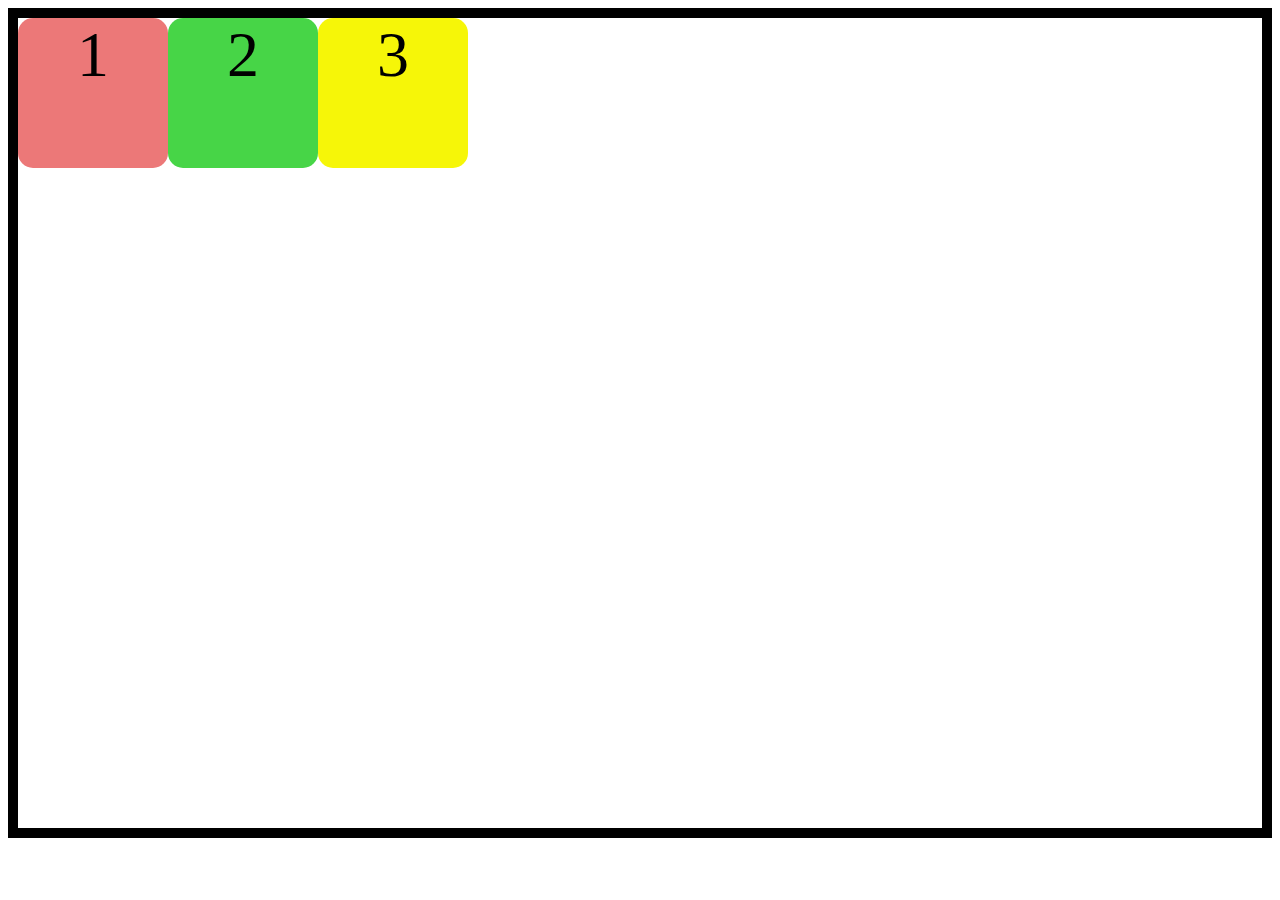
<file: index.html>
<!DOCTYPE html>
<html lang="en">
<head>
    <meta charset="UTF-8">
    <meta name="viewport" content="width=device-width, initial-scale=1.0">
    <title>flexbox</title>
    <link rel="stylesheet" href="style.css">

</head>
<body>
    <div class="container">
        <div class="item"id= "item1">1</div>
        <div class="item"id= "item2">2</div>
        <div class="item"id= "item3">3</div>
        
    </div>
</body>
</html>
</file>
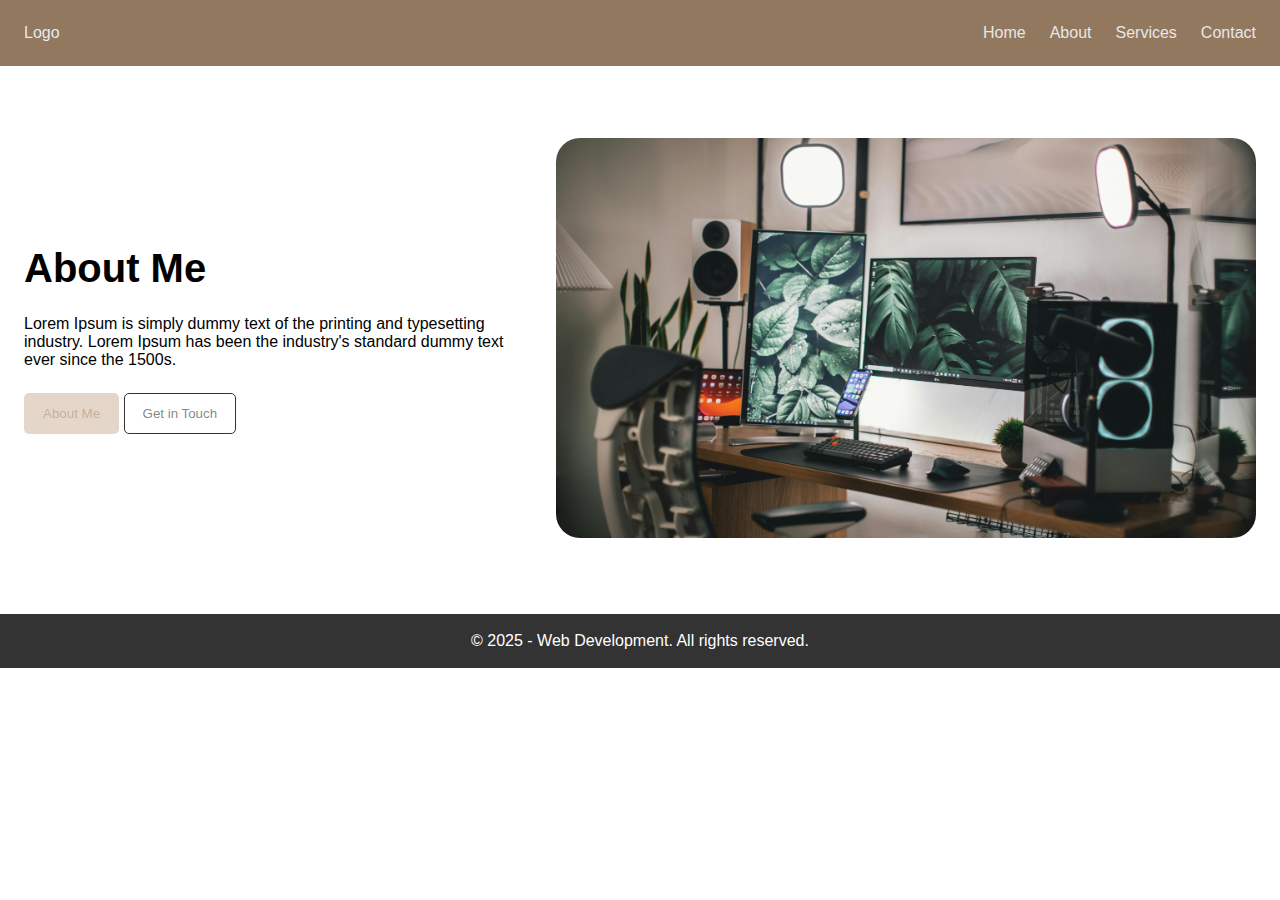
<file: pages/about.html>
<!DOCTYPE html>
<html lang="en">

<head>
  <meta charset="UTF-8">
  <meta name="viewport" content="width=device-width, initial-scale=1.0">
  <title>1B Website - About</title>
  <link rel="stylesheet" href="../assets/styles/style.css">
</head>

<body>
  <!-- Header -->
  <header id="header">
    <nav class="navbar container">
      <div>Logo</div>
      <input type="checkbox" class="menu-toggle" id="menu-toggle">
      <label for="menu-toggle" class="menu-btn">☰</label>
      <ul class="nav-links">
        <li><a href="../index.html">Home</a></li>
        <li><a href="./about.html">About</a></li>
        <li><a href="./services.html">Services</a></li>
        <li><a href="./contact.html">Contact</a></li>
      </ul>
    </nav>
  </header>

  <!-- Main Content -->
  <main>
    <!-- Hero Banner Section -->
    <section id="hero-banner" class="container">
      <div class="hero-content">
        <h1>About Me</h1>
        <p>Lorem Ipsum is simply dummy text of the printing and typesetting industry. Lorem Ipsum has been the
          industry's standard dummy text ever since the 1500s.</p>
        <div class="btn-group">
          <button class="primary-button">About Me</button>
          <button class="secondary-button">Get in Touch</button>
        </div>
      </div>

      <div class="hero-image">
        <img src="../assets/image/hero-banner-image.jpg" alt="Hero Banner Image">
      </div>
    </section>
  </main>

  <footer id="footer">
    <p>© 2025 - Web Development. All rights reserved.</p>
  </footer>
</body>

</html>
</file>
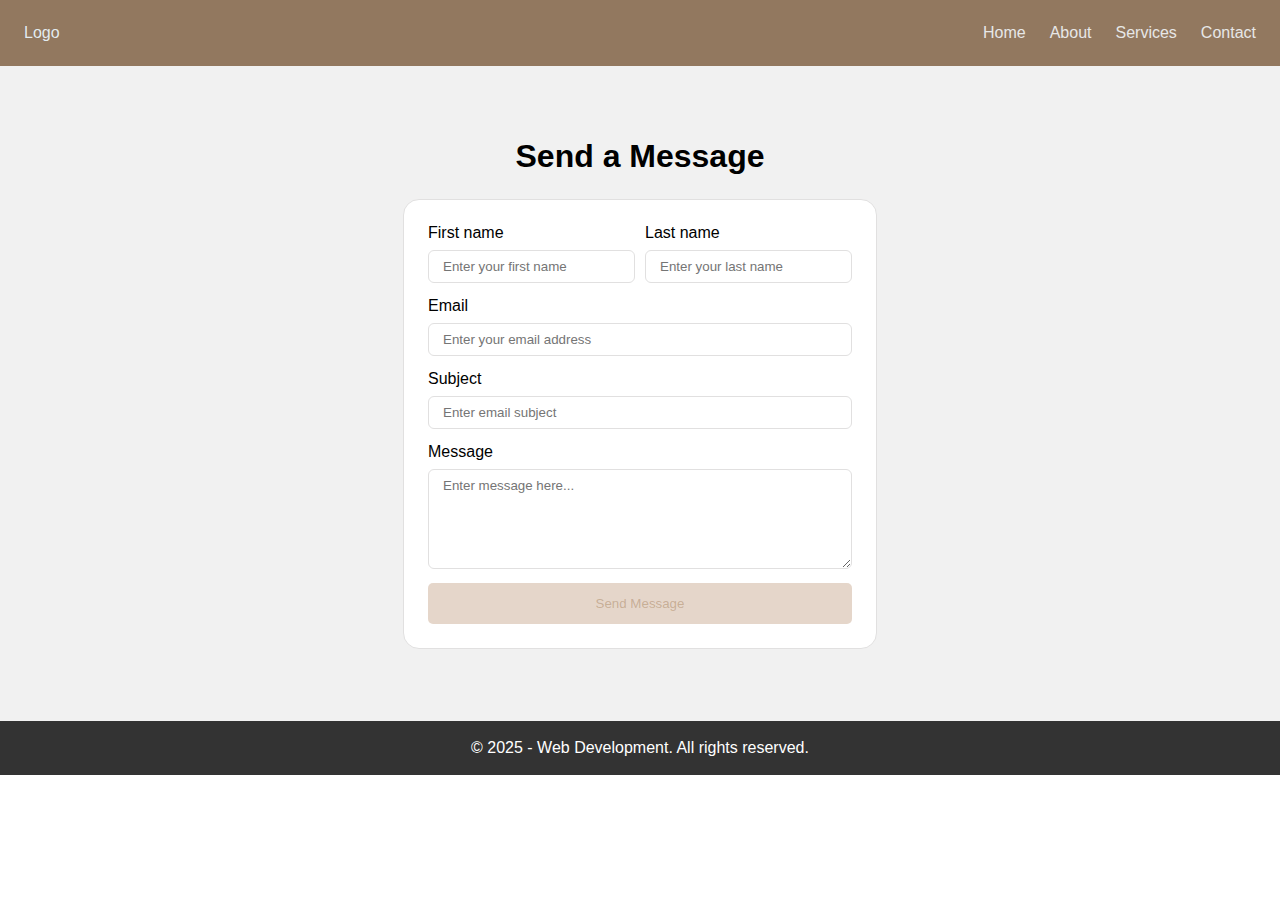
<file: pages/contact.html>
<!DOCTYPE html>
<html lang="en">

<head>
  <meta charset="UTF-8">
  <meta name="viewport" content="width=device-width, initial-scale=1.0">
  <title>1B Website - Contact</title>
  <link rel="stylesheet" href="../assets/styles/style.css">
</head>

<body>
  <!-- Header -->
  <header id="header">
    <nav class="navbar container">
      <div>Logo</div>
      <input type="checkbox" class="menu-toggle" id="menu-toggle">
      <label for="menu-toggle" class="menu-btn">☰</label>
      <ul class="nav-links">
        <li><a href="../index.html">Home</a></li>
        <li><a href="./about.html">About</a></li>
        <li><a href="./services.html">Services</a></li>
        <li><a href="./contact.html">Contact</a></li>
      </ul>
    </nav>
  </header>

  <!-- Main Content -->
  <main>
    <section id="contact">
      <div class="container">
        <h1>Send a Message</h1>

        <form action="./submission.html">
          <div class="fullname">
            <div class="form-group">
              <label for="firstName">First name</label>
              <input type="text" id="firstName" placeholder="Enter your first name" required>
            </div>
  
            <div class="form-group">
              <label for="lastName">Last name</label>
              <input type="text" id="lastName" placeholder="Enter your last name" required>
            </div>
          </div>

          <div class="form-group">
            <label for="email">Email</label>
            <input type="email" id="email" placeholder="Enter your email address" required>
          </div>

          <div class="form-group">
            <label for="subject">Subject</label>
            <input type="text" id="subject" placeholder="Enter email subject" required>
          </div>

          <div class="form-group">
            <label for="message">Message</label>
            <textarea id="message" placeholder="Enter message here..." required></textarea>
          </div>

          <button type="submit" class="primary-button">Send Message</button>
        </form>
      </div>
    </section>
  </main>

  <footer id="footer">
    <p>© 2025 - Web Development. All rights reserved.</p>
  </footer>
</body>

</html>
</file>
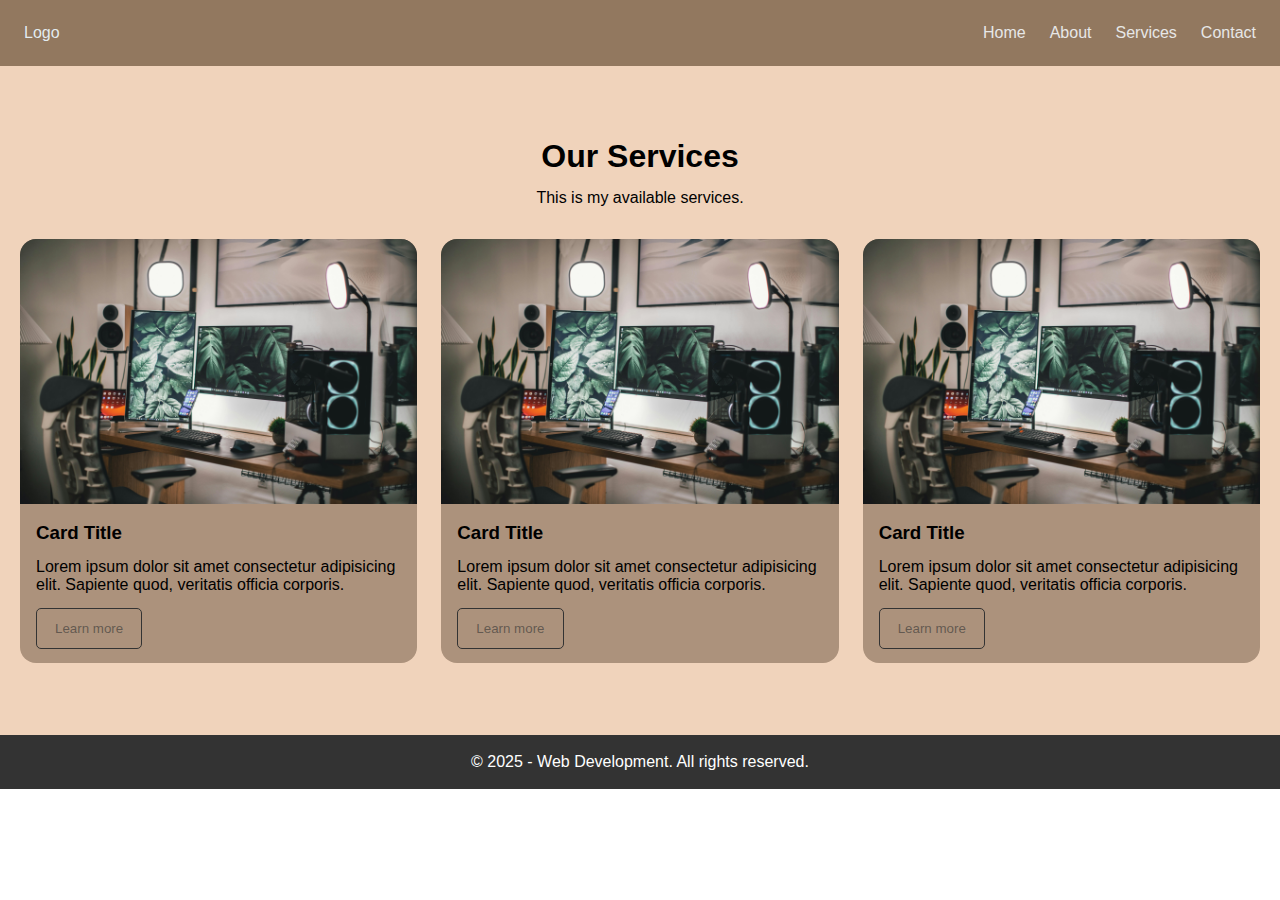
<file: pages/services.html>
<!DOCTYPE html>
<html lang="en">

<head>
  <meta charset="UTF-8">
  <meta name="viewport" content="width=device-width, initial-scale=1.0">
  <title>1B Website - Services</title>
  <link rel="stylesheet" href="../assets/styles/style.css">
</head>

<body>
  <!-- Header -->
  <header id="header">
    <nav class="navbar container">
      <div>Logo</div>
      <input type="checkbox" class="menu-toggle" id="menu-toggle">
      <label for="menu-toggle" class="menu-btn">☰</label>
      <ul class="nav-links">
        <li><a href="../index.html">Home</a></li>
        <li><a href="./about.html">About</a></li>
        <li><a href="./services.html">Services</a></li>
        <li><a href="./contact.html">Contact</a></li>
      </ul>
    </nav>
  </header>

  <!-- Main Content -->
  <main>
    <!-- Services Section -->
    <section id="services">
      <div class="container services-container">
        <div class="services-heading">
          <h2>Our Services</h2>
          <p>This is my available services.</p>
        </div>

        <div class="card-container">
          <!-- Card 1 -->
          <div class="card">
            <div class="card-header">
              <img src="../assets/image/hero-banner-image.jpg" alt="Card Image">
              <h3>Card Title</h3>
            </div>

            <div class="card-body">
              Lorem ipsum dolor sit amet consectetur adipisicing elit. Sapiente quod, veritatis officia corporis.
            </div>

            <div class="card-footer">
              <button class="secondary-button">Learn more</button>
            </div>
          </div>

          <!-- Card 2 -->
          <div class="card">
            <div class="card-header">
              <img src="../assets/image/hero-banner-image.jpg" alt="Card Image">
              <h3>Card Title</h3>
            </div>

            <div class="card-body">
              Lorem ipsum dolor sit amet consectetur adipisicing elit. Sapiente quod, veritatis officia corporis.
            </div>

            <div class="card-footer">
              <button class="secondary-button">Learn more</button>
            </div>
          </div>

          <!-- Card 3 -->
          <div class="card">
            <div class="card-header">
              <img src="../assets/image/hero-banner-image.jpg" alt="Card Image">
              <h3>Card Title</h3>
            </div>

            <div class="card-body">
              Lorem ipsum dolor sit amet consectetur adipisicing elit. Sapiente quod, veritatis officia corporis.
            </div>

            <div class="card-footer">
              <button class="secondary-button">Learn more</button>
            </div>
          </div>
        </div>
      </div>
    </section>
  </main>

  <footer id="footer">
    <p>© 2025 - Web Development. All rights reserved.</p>
  </footer>
</body>

</html>
</file>
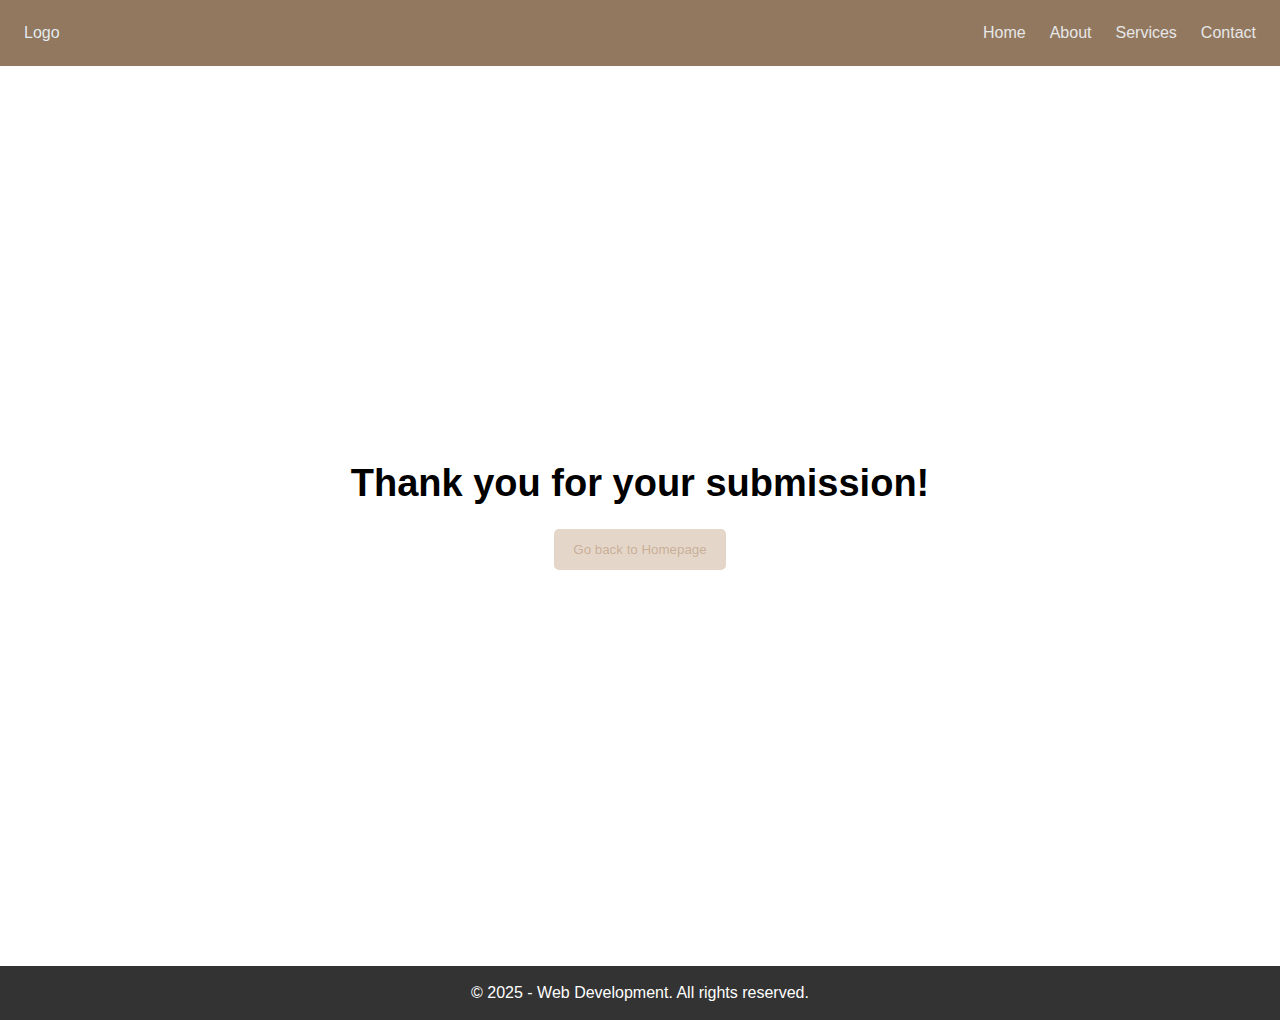
<file: pages/submission.html>
<!DOCTYPE html>
<html lang="en">

<head>
  <meta charset="UTF-8">
  <meta name="viewport" content="width=device-width, initial-scale=1.0">
  <title>1B Website - Contact</title>
  <link rel="stylesheet" href="../assets/styles/style.css">
</head>

<body>
  <!-- Header -->
  <header id="header">
    <nav class="navbar container">
      <div>Logo</div>
      <input type="checkbox" class="menu-toggle" id="menu-toggle">
      <label for="menu-toggle" class="menu-btn">☰</label>
      <ul class="nav-links">
        <li><a href="../index.html">Home</a></li>
        <li><a href="./about.html">About</a></li>
        <li><a href="./services.html">Services</a></li>
        <li><a href="./contact.html">Contact</a></li>
      </ul>
    </nav>
  </header>

  <!-- Main Content -->
  <main>
    <section id="submission">
      <h1>Thank you for your submission!</h1>
      <a href="../index.html"><button class="primary-button">Go back to Homepage</button></a>
    </section>
  </main>

  <footer id="footer">
    <p>© 2025 - Web Development. All rights reserved.</p>
  </footer>
</body>

</html>
</file>
<file: style.css>
.container{
    display:flex;
    border: 10px solid black;
    height: 90vh;
    justify-content: flex-start;
    align-items: flex-start;
    align-content: space-between;

}
.item{
    width: 150px;
    height: 150px;
    font-size: 4em;
    text-align: center;
    border-radius: 15px;
}
#item1 {
 background-color: rgb(236, 120, 120);
    
} 
#item2 {
     background-color:rgb(71, 213, 71);
    }
#item3{
    background-color: rgb(246, 246, 8);
}
</file>
<file: assets/styles/style.css>
/* 
-- Responsive Breakpoints
sm: 640px - mobile phone size
md: 768px - Tablet size
lg: 1024px - Laptop standard size
xl: 1280px -- larger wide desktop size
*/

/* Reusable Styles */
@import "button.css";
@import "card.css";

/* Section Styles */
@import "navbar.css";
@import "hero-banner.css";
@import "services.css";
@import "contact.css";
@import "submission.css";
@import "footer.css";


* {
  margin: 0;
  padding: 0;
  box-sizing: border-box;
}

html, body {
  font-family: Arial, Helvetica, sans-serif;
  overflow-x: hidden;
}

.container {
  max-width: 1280px;
  margin: 0 auto;
}
</file>
